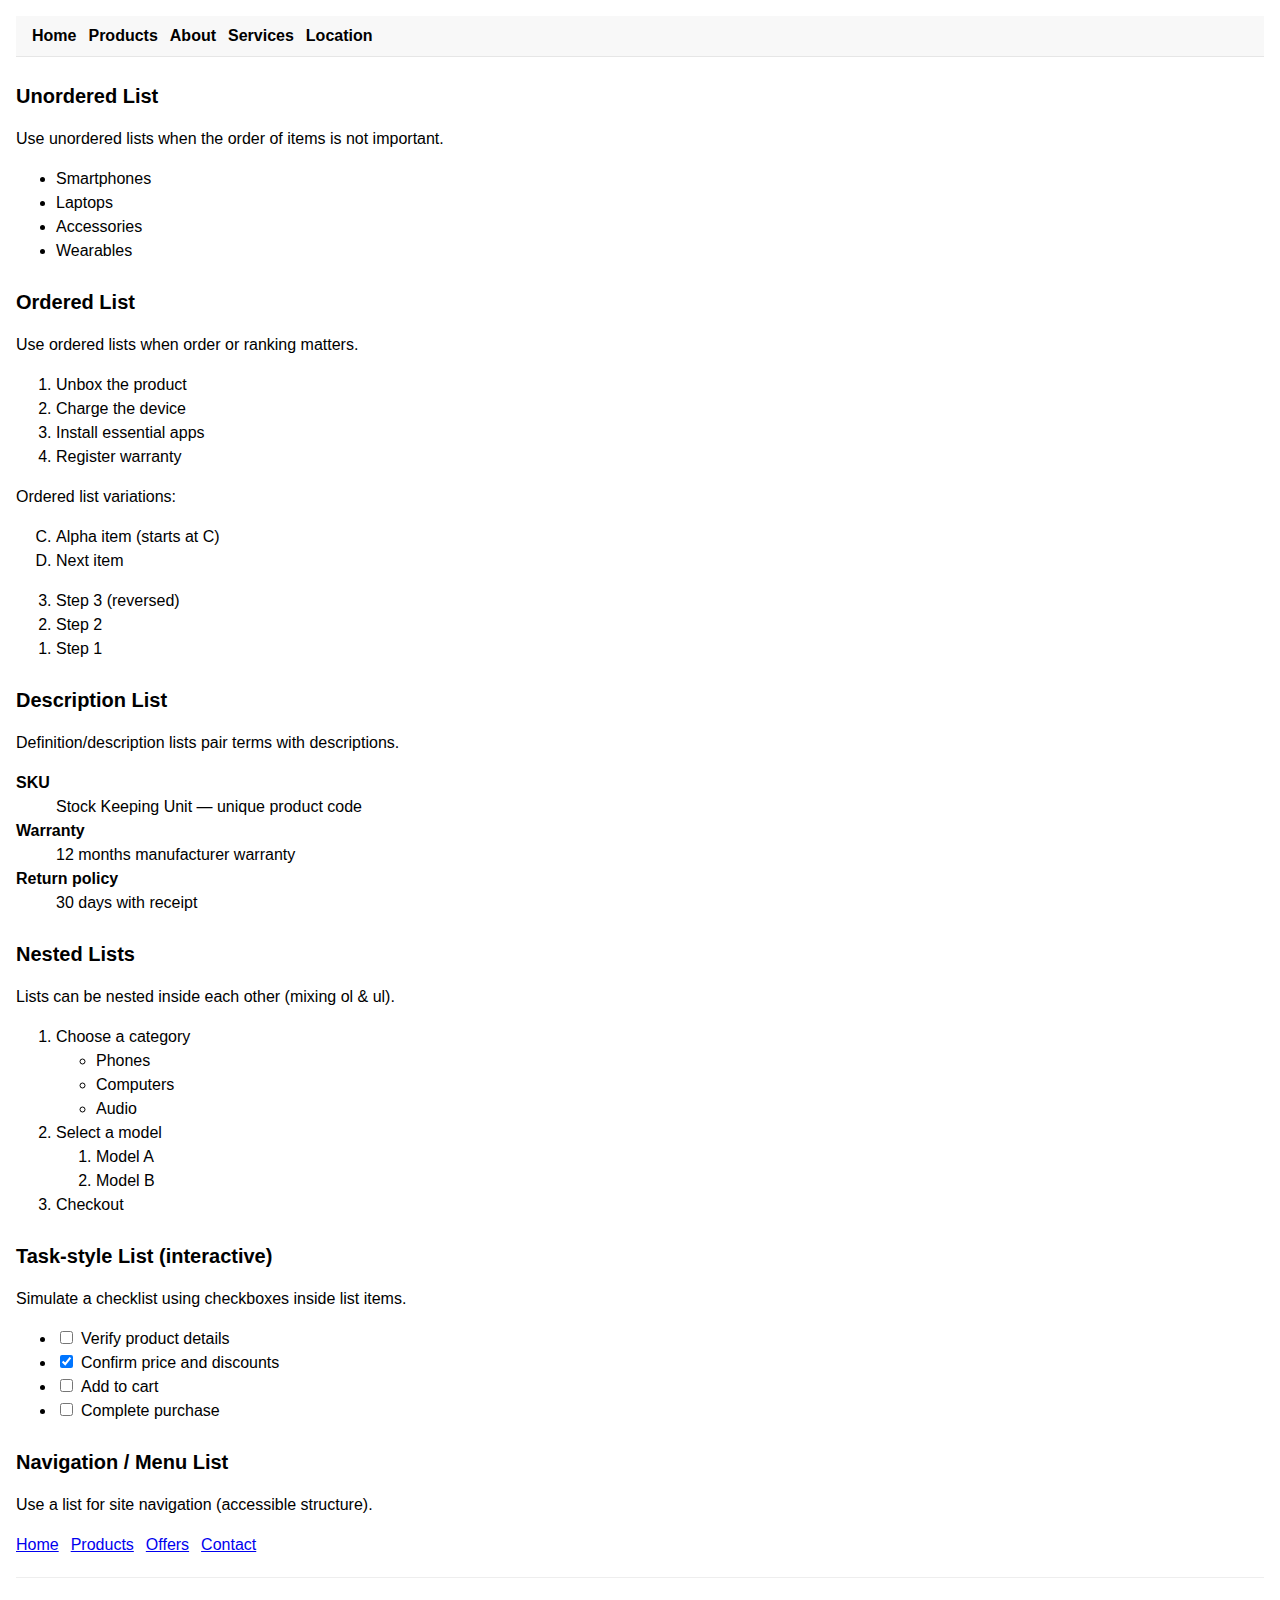
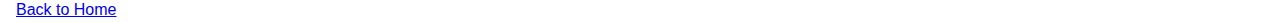
<file: about.html>
<!DOCTYPE html>
<html lang="en">
<head>
  <meta charset="utf-8">
  <meta name="viewport" content="width=device-width, initial-scale=1">
  <title>About — AllanStore List Examples</title>
  <link rel="icon" type="image/png" href="assets/images/about.png">
  <link rel="stylesheet" href="css/main.css">
  <link rel="stylesheet" href="css/about.css">
</head>
<body>
  <nav class="top-nav" aria-label="Main navigation">
    <ul>
      <li><a href="index.html">Home</a></li>
      <li><a href="products.html">Products</a></li>
      <li><a href="about.html">About</a></li>
      <li><a href="services.html">Services</a></li>
      <li><a href="location.html">Location</a></li>
    </ul>
  </nav>
  <header>

    <h1>Unordered List</h1>
  </header>
  <section>
    <p>Use unordered lists when the order of items is not important.</p>
    <ul>
      <li>Smartphones</li>
      <li>Laptops</li>
      <li>Accessories</li>
      <li>Wearables</li>
    </ul>
  </section>

  <h1>Ordered List</h1>
  <section>
    <p>Use ordered lists when order or ranking matters.</p>
    <ol>
      <li>Unbox the product</li>
      <li>Charge the device</li>
      <li>Install essential apps</li>
      <li>Register warranty</li>
    </ol>

    <p>Ordered list variations:</p>
    <ol type="A" start="3">
      <li>Alpha item (starts at C)</li>
      <li>Next item</li>
    </ol>

    <ol reversed>
      <li>Step 3 (reversed)</li>
      <li>Step 2</li>
      <li>Step 1</li>
    </ol>
  </section>

  <h1>Description List</h1>
  <section>
    <p>Definition/description lists pair terms with descriptions.</p>
    <dl>
      <dt>SKU</dt>
      <dd>Stock Keeping Unit — unique product code</dd>

      <dt>Warranty</dt>
      <dd>12 months manufacturer warranty</dd>

      <dt>Return policy</dt>
      <dd>30 days with receipt</dd>
    </dl>
  </section>

  <h1>Nested Lists</h1>
  <section>
    <p>Lists can be nested inside each other (mixing ol &amp; ul).</p>
    <ol>
      <li>Choose a category
        <ul>
          <li>Phones</li>
          <li>Computers</li>
          <li>Audio</li>
        </ul>
      </li>
      <li>Select a model
        <ol>
          <li>Model A</li>
          <li>Model B</li>
        </ol>
      </li>
      <li>Checkout</li>
    </ol>
  </section>

  <h1>Task-style List (interactive)</h1>
  <section>
    <p>Simulate a checklist using checkboxes inside list items.</p>
    <ul class="task-list">
      <li><label><input type="checkbox">Verify product details</label></li>
      <li><label><input type="checkbox" checked>Confirm price and discounts</label></li>
      <li><label><input type="checkbox">Add to cart</label></li>
      <li><label><input type="checkbox">Complete purchase</label></li>
    </ul>
  </section>

  <h1>Navigation / Menu List</h1>
  <section>
    <p>Use a list for site navigation (accessible structure).</p>
    <nav aria-label="Main navigation">
      <ul>
        <li><a href="index.html">Home</a></li>
        <li><a href="#">Products</a></li>
        <li><a href="#">Offers</a></li>
        <li><a href="#">Contact</a></li>
      </ul>
    </nav>
  </section>

  <hr>
  <p><a href="index.html">Back to Home</a></p>
</body>
</html>
</file>
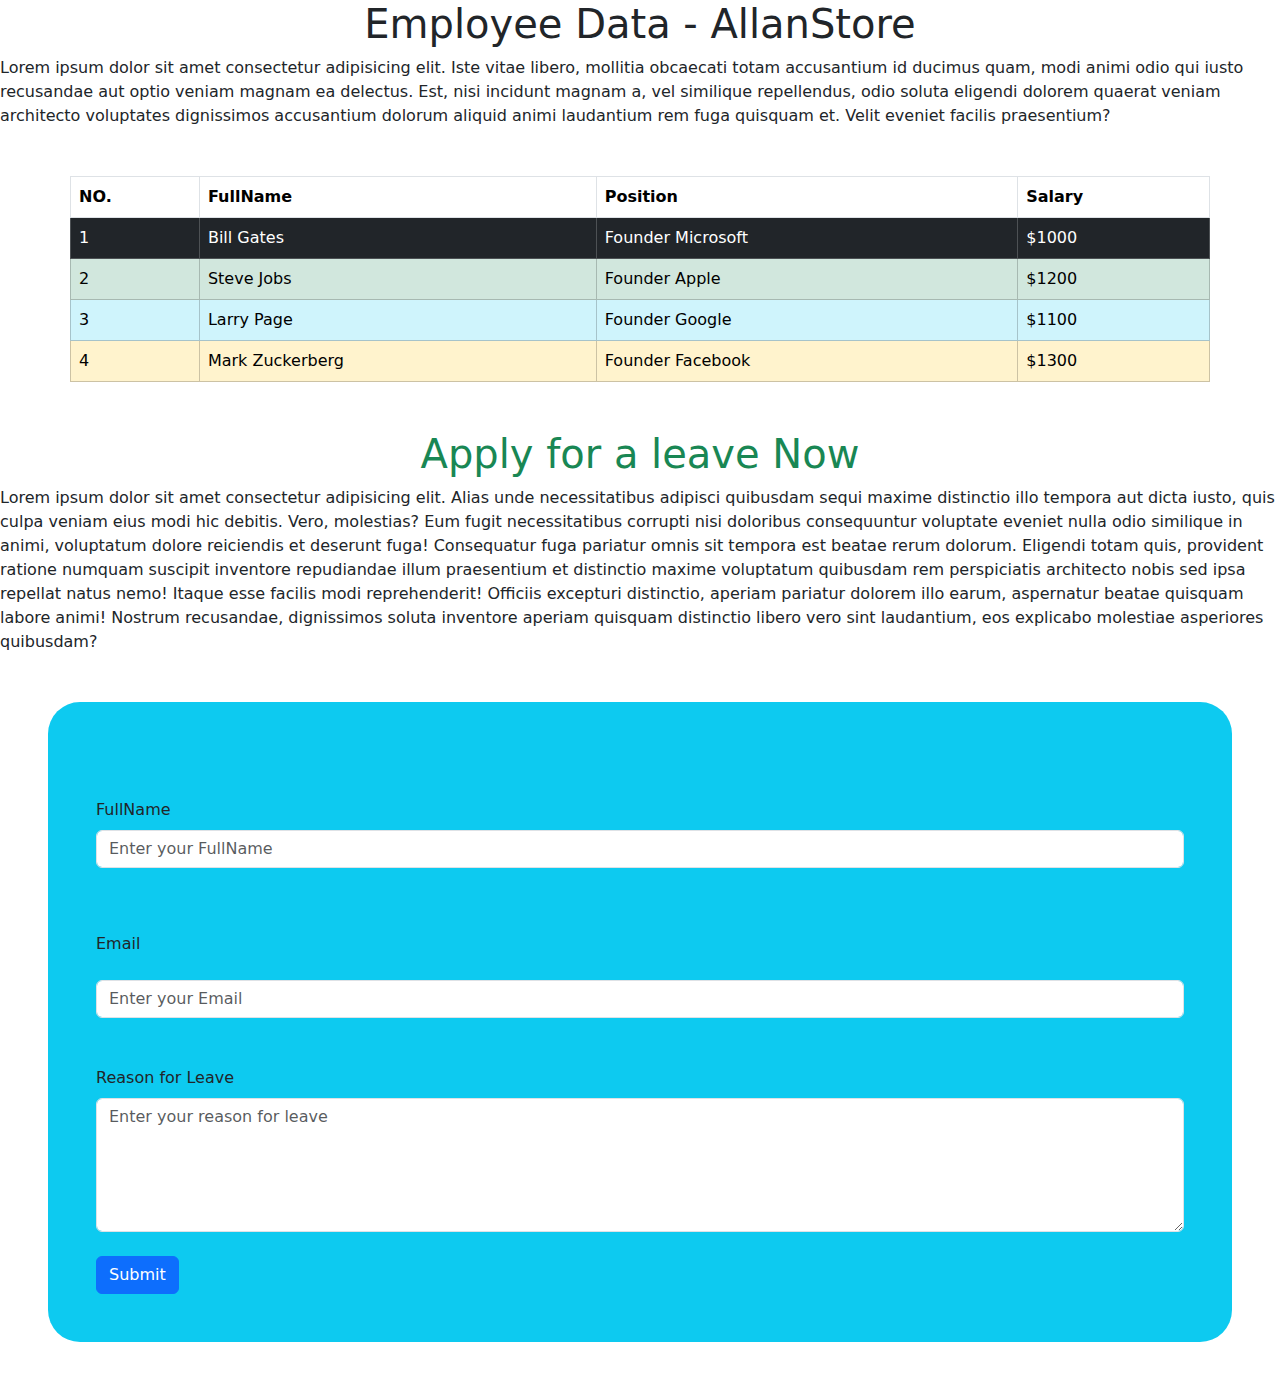
<file: employee.html>
<!DOCTYPE html>
<html lang="en">
<head>
    <meta charset="UTF-8">
    <meta name="viewport" content="width=device-width, initial-scale=1.0">
    <title>Employee Data - AllanStore</title>
    <link rel="stylesheet" href="bootstrap/css/bootstrap.min.css">
    <script src="bootstrap/js/bootstrap.min.js"></script>
</head>
<body>
    <h1 class="text-center">Employee Data - AllanStore</h1>
    Lorem ipsum dolor sit amet consectetur adipisicing elit. Iste vitae libero, mollitia obcaecati totam accusantium id ducimus quam, modi animi odio qui iusto recusandae aut optio veniam magnam ea delectus.
    Est, nisi incidunt magnam a, vel similique repellendus, odio soluta eligendi dolorem quaerat veniam architecto voluptates dignissimos accusantium dolorum aliquid animi laudantium rem fuga quisquam et. Velit eveniet facilis praesentium?

<table  class="table table-bordered table-hover mt-5 container ">
<tr>
    <th>NO.</th>
    <th>FullName</th>
    <th>Position</th>
    <th>Salary</th>
</tr>
<tr class="table-dark">
    <td>1</td>
    <td>Bill Gates</td>
    <td>Founder Microsoft</td>
    <td>$1000</td>
</tr>
<tr class="table-success">
    <td>2</td>
    <td>Steve Jobs</td>
    <td>Founder Apple</td>
    <td>$1200</td>
</tr>
<tr class="table-info">
    <td>3</td>
    <td>Larry Page</td>
    <td>Founder Google</td>
    <td>$1100</td>
</tr>
<tr class="table-warning">
    <td>4</td>
    <td>Mark Zuckerberg</td>
    <td>Founder Facebook</td>
    <td>$1300</td>
</tr>


</table>

<!--bootstrap Form!-->
<h1 class="mt-5 text-center text-success">Apply for a leave Now</h1>
Lorem ipsum dolor sit amet consectetur adipisicing elit. Alias unde necessitatibus adipisci quibusdam sequi maxime distinctio illo tempora aut dicta iusto, quis culpa veniam eius modi hic debitis. Vero, molestias?
Eum fugit necessitatibus corrupti nisi doloribus consequuntur voluptate eveniet nulla odio similique in animi, voluptatum dolore reiciendis et deserunt fuga! Consequatur fuga pariatur omnis sit tempora est beatae rerum dolorum.
Eligendi totam quis, provident ratione numquam suscipit inventore repudiandae illum praesentium et distinctio maxime voluptatum quibusdam rem perspiciatis architecto nobis sed ipsa repellat natus nemo! Itaque esse facilis modi reprehenderit!
Officiis excepturi distinctio, aperiam pariatur dolorem illo earum, aspernatur beatae quisquam labore animi! Nostrum recusandae, dignissimos soluta inventore aperiam quisquam distinctio libero vero sint laudantium, eos explicabo molestiae asperiores quibusdam?

<form action="" class="m-5 bg-info p-5 rounded-5">
<div>
    <label class="mt-5 form-label" for="fullname">FullName</label>
<input type="text" class="form-control mb-3" id="fullname" placeholder="Enter your FullName">
</div>

<div>
    <label class="mt-5 form-label" for="email">Email <Address></Address></label>
<input type="email" class="form-control mb-3" id="email" placeholder="Enter your Email">
</div>

<div class="mt-5">
    <label class="form-label" for="reason">Reason for Leave</label>
    <textarea class="form-control" id="reason" rows="5" placeholder="Enter your reason for leave"></textarea>
</div>

<button class="mt-4 btn btn-primary" type="submit">Submit</button>



</form>

</body>
</html>
</file>
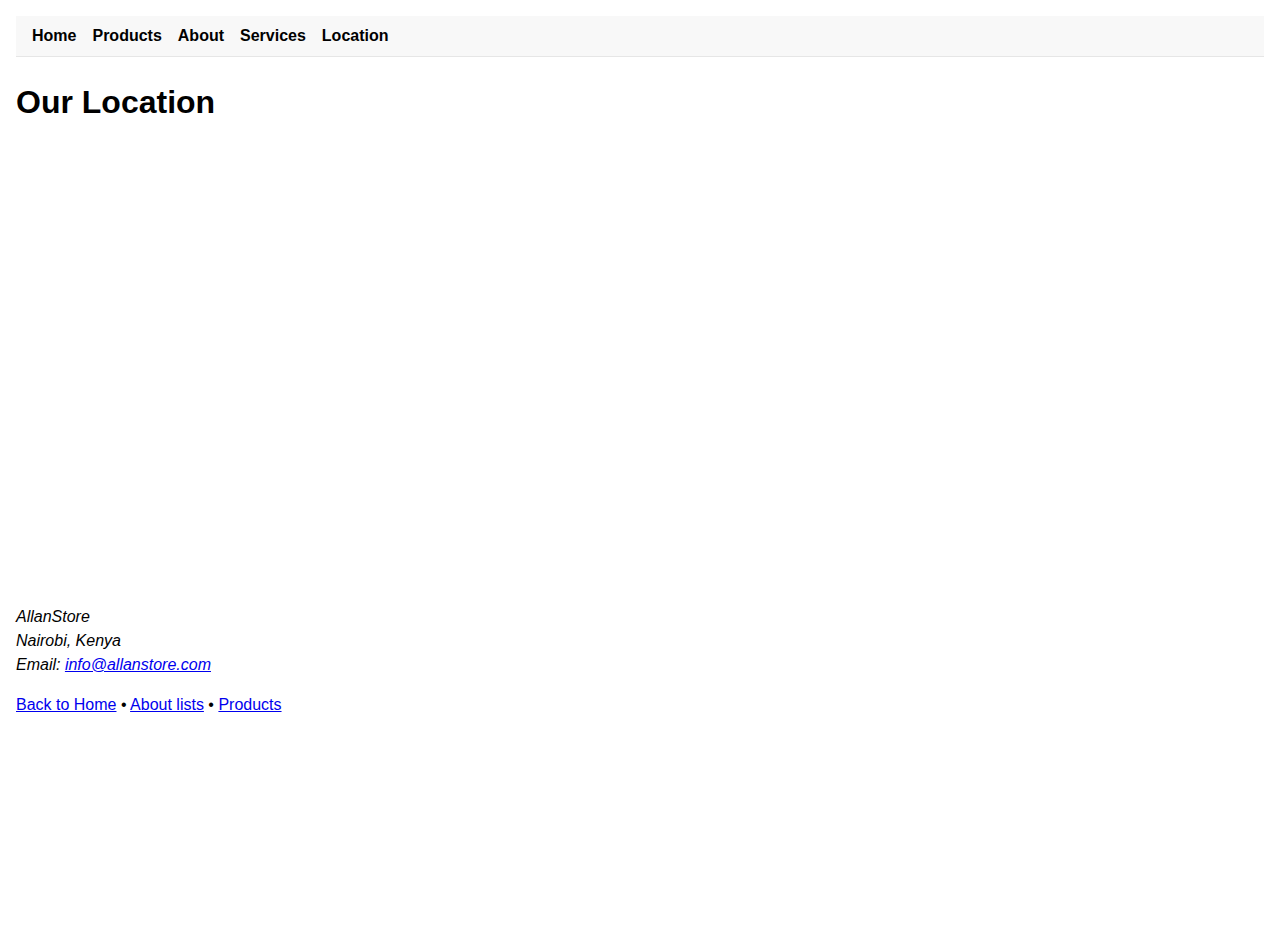
<file: location.html>
<!DOCTYPE html>
<html lang="en">
<head>
  <meta charset="utf-8">
  <meta name="viewport" content="width=device-width, initial-scale=1">
  <title>Location — AllanStore</title>
  <link rel="icon" type="image/png" href="assets/images/location.png">
  <link rel="stylesheet" href="css/main.css">
</head>
<body>
  <nav class="top-nav" aria-label="Main navigation">
    <ul>
      <li><a href="index.html">Home</a></li>
      <li><a href="products.html">Products</a></li>
      <li><a href="about.html">About</a></li>
      <li><a href="services.html">Services</a></li>
      <li><a href="location.html">Location</a></li>
    </ul>
  </nav>
  <h1>Our Location</h1>

  <section class="map-container" aria-labelledby="map-heading">
    <h2 id="map-heading" style="display:none">Map showing AllanStore location</h2>

    <!-- Embedded map centered on Nairobi, Kenya. Using a generic embed query so no API key is required. -->
    <iframe
      class="map-frame"
      title="AllanStore location map (Nairobi, Kenya)"
      src="https://www.google.com/maps?q=Nairobi+Kenya&output=embed"
      allowfullscreen="" loading="lazy">
    </iframe>

    <address>
      AllanStore<br>
      Nairobi, Kenya<br>
      Email: <a href="mailto:info@allanstore.com">info@allanstore.com</a>
    </address>
  </section>

  <p><a href="index.html">Back to Home</a> • <a href="about.html">About lists</a> • <a href="products.html">Products</a></p>
</body>
</html>
</file>
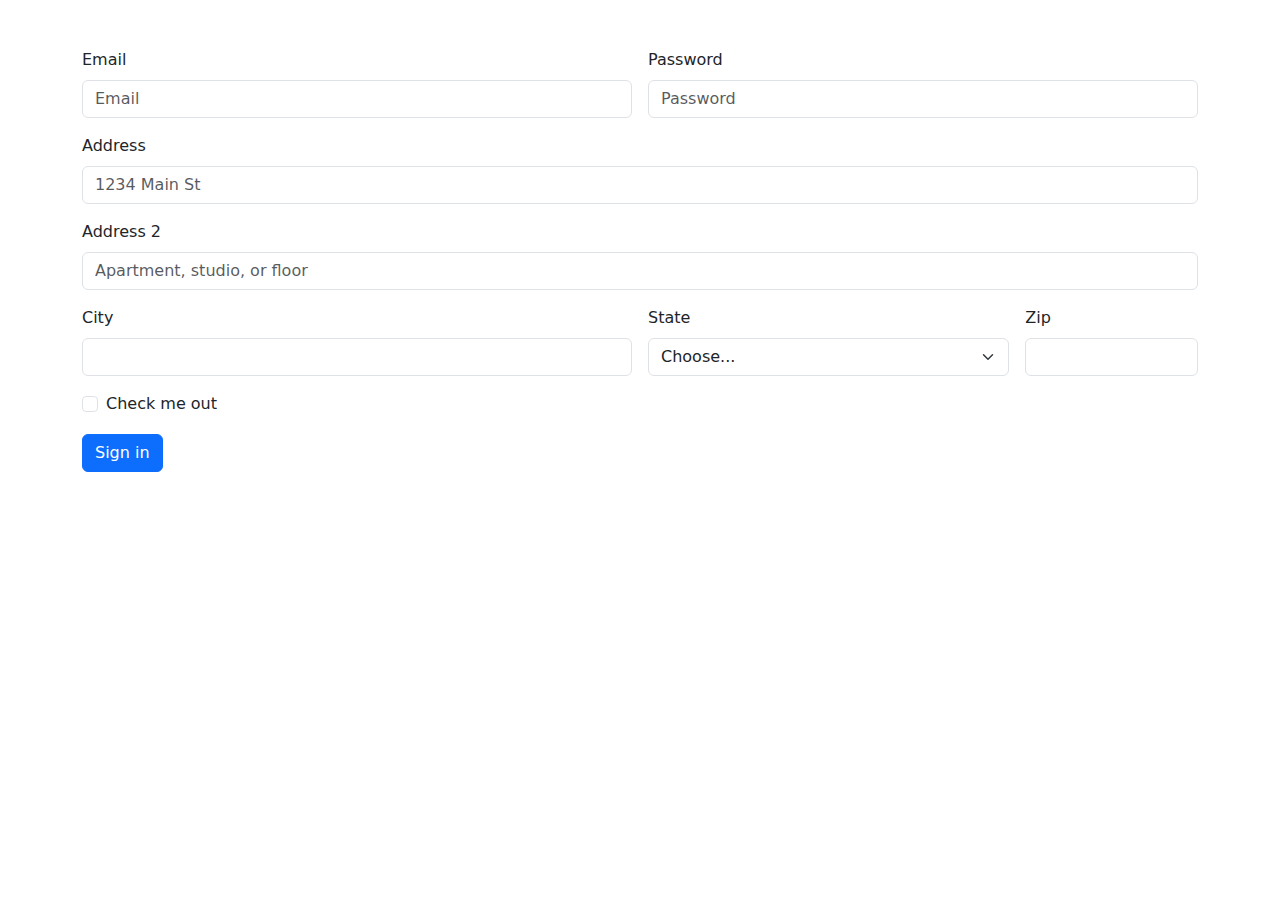
<file: login.html>
<!DOCTYPE html>
<html lang="en">
<head>
    <meta charset="UTF-8">
    <meta name="viewport" content="width=device-width, initial-scale=1.0">
    <title>Login - AllanStore</title>
    
    <link href="bootstrap/css/bootstrap.min.css" rel="stylesheet">

    <script src="bootstrap/js/bootstrap.bundle.min.js"></script>
</head>
<body>
    <div class="container mt-5">
        <form class="row g-3">
            <div class="col-md-6">
                <label for="inputEmail" class="form-label">Email</label>
                <input type="email" class="form-control" id="inputEmail" placeholder="Email">
            </div>
            <div class="col-md-6">
                <label for="inputPassword" class="form-label">Password</label>
                <input type="password" class="form-control" id="inputPassword" placeholder="Password">
            </div>
            <div class="col-12">
                <label for="inputAddress" class="form-label">Address</label>
                <input type="text" class="form-control" id="inputAddress" placeholder="1234 Main St">
            </div>
            <div class="col-12">
                <label for="inputAddress2" class="form-label">Address 2</label>
                <input type="text" class="form-control" id="inputAddress2" placeholder="Apartment, studio, or floor">
            </div>
            <div class="col-md-6">
                <label for="inputCity" class="form-label">City</label>
                <input type="text" class="form-control" id="inputCity">
            </div>
            <div class="col-md-4">
                <label for="inputState" class="form-label">State</label>
                <select id="inputState" class="form-select">
                    <option selected disabled>Choose...</option>
                    <option>Kenya</option>
                    <option value="">Tanzania</option>
                    <option value="">Uganda</option>
                    <option value="">Rwanda</option>
                </select>
            </div>
            <div class="col-md-2">
                <label for="inputZip" class="form-label">Zip</label>
                <input type="text" class="form-control" id="inputZip">
            </div>
            <div class="col-12">
                <div class="form-check">
                    <input class="form-check-input" type="checkbox" id="gridCheck">
                    <label class="form-check-label" for="gridCheck">
                        Check me out
                    </label>
                </div>
            </div>
            <div class="col-12">
                <button type="submit" class="btn btn-primary">Sign in</button>
            </div>
        </form>
    </div>
</body>
</html>

</body>
</html>
</file>
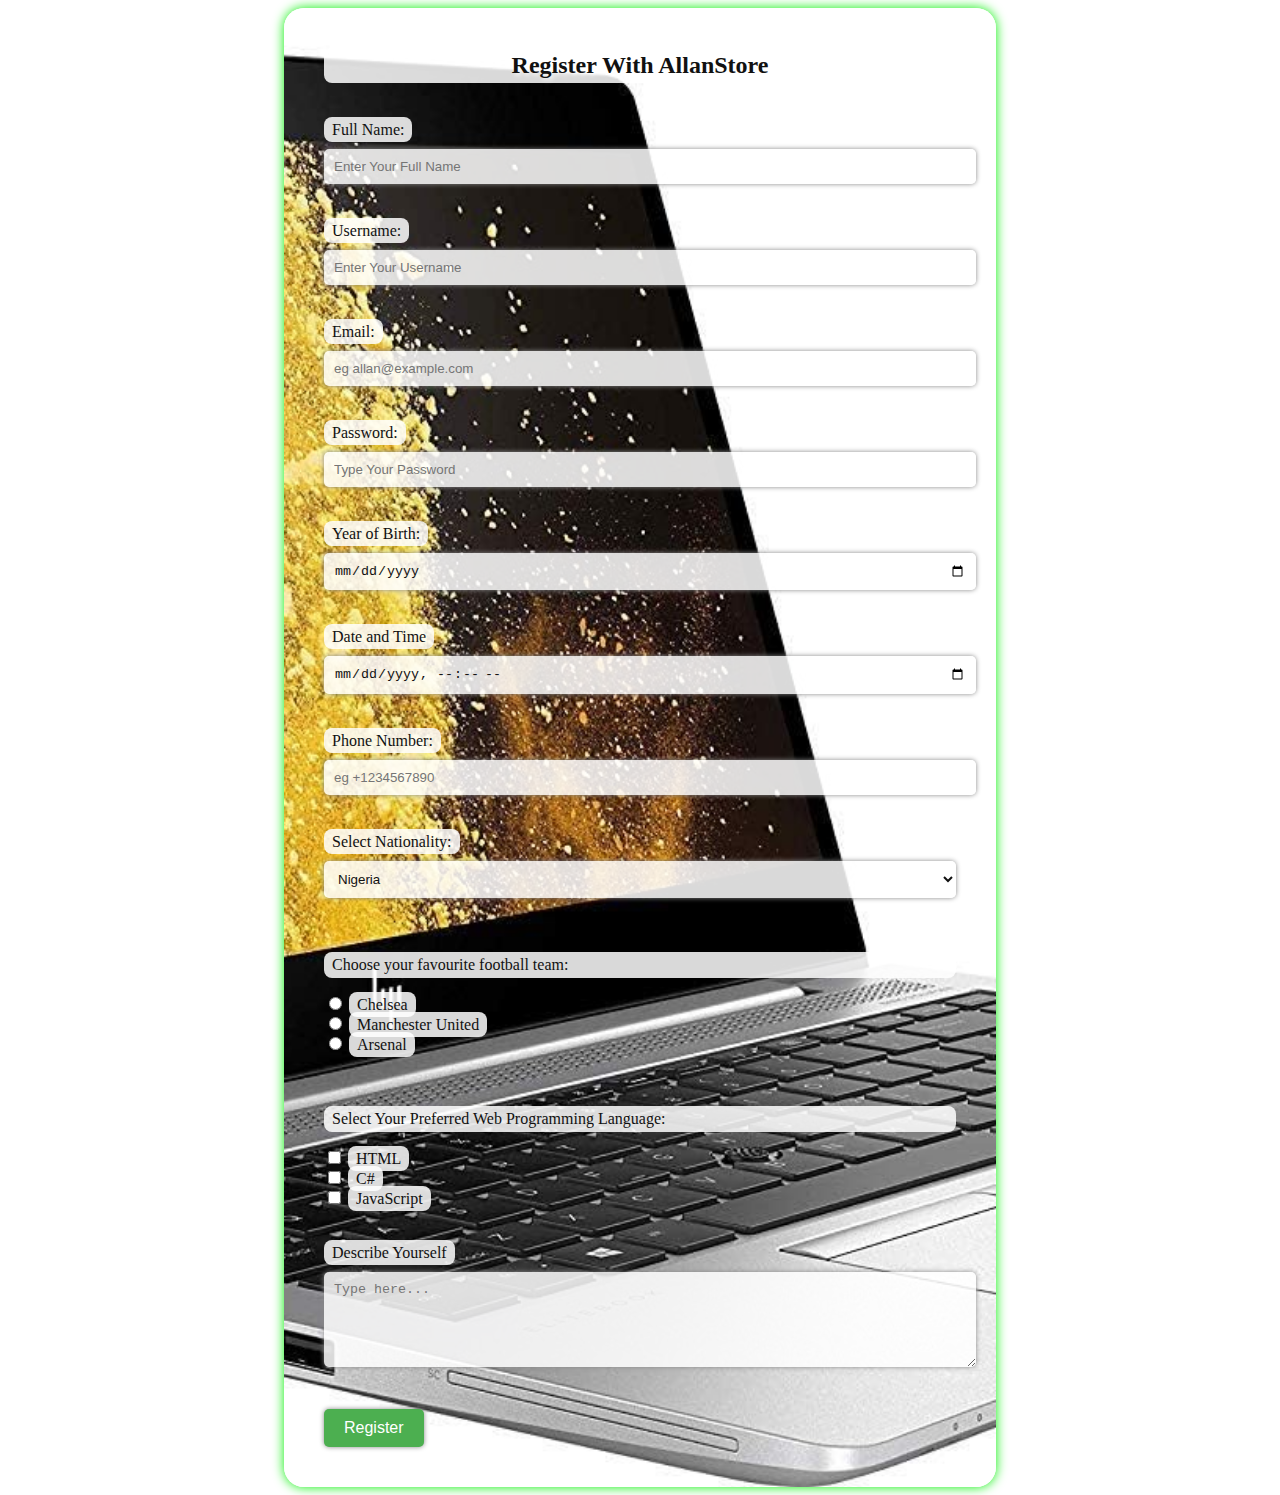
<file: register.html>
<!DOCTYPE html>
<html lang="en">
<head>
    <meta charset="UTF-8">
    <meta name="viewport" content="width=device-width, initial-scale=1.0">
    <title>Register Page AllanStore</title>
    <link rel="stylesheet" href="css/register.css">
</head>
<body>
    <form action="">

<legend>Register With AllanStore</legend>
<br>
<label for="fullname">Full Name:</label>
<input type="text" placeholder="Enter Your Full Name" id="fullname" name="fullname" required>
<br><br>
<label for="username">Username:</label>
<input type="text" placeholder="Enter Your Username" id="username" name="username" required>
<br><br>
<label for="email">Email:</label>
<input type="email" placeholder="eg allan@example.com" id="email" name="email" required>
<br><br>
<label for="password">Password:</label>
<input type="password" placeholder="Type Your Password" id="password" name="password" required>
<br><br>
<label for="yob">Year of Birth:</label>
<input type="date" placeholder="Enter Your Year of Birth" id="yob" name="yob" required>
<br><br>
<label for="Date and Time">Date and Time</label>
<input type="datetime-local" id="datetime" name="datetime">
<br><br>
<label for="phone">Phone Number:</label>
<input type="tel" placeholder="eg +1234567890" id="phone" name="phone" required>
<br><br>
<label for="location">Select Nationality:</label>
<select id="location" name="location" required>
    <option value="" disabled >Select Your Nationality</option>
    <option value="nigeria">Nigeria</option>
    <option value="ghana">Ghana</option>
    <option value="kenya">Kenya</option>
    <option value="south_africa">South Africa</option>
</select>
<br><br>
<p>Choose your favourite football team:</p>
<input type="radio" id="chelsea" name="football_team" value="team1" required>
<label for="chelsea">Chelsea</label><br>
<input type="radio" id="manu" name="football_team" value="team2">
<label for="manu">Manchester United</label><br>
<input type="radio" id="arsenal" name="football_team" value="team3">
<label for="arsenal">Arsenal</label><br>
<br><br>
<p>Select Your Preferred Web Programming Language:</p>
<input type="checkbox" id="html" name="language" value="html">
<label for="html">HTML</label><br>
<input type="checkbox" id="csharp" name="language" value="csharp">
<label for="csharp">C#</label><br>
<input type="checkbox" id="javascript" name="language" value="javascript">
<label for="javascript">JavaScript</label><br>
<br><br>
<label for="message">Describe Yourself</label> <br>
<textarea name="" id="" cols="40" rows="5" placeholder="Type here..."></textarea>
<br><br>

<button type="submit">Register</button>
</form>




    
</body>
</html>
</file>
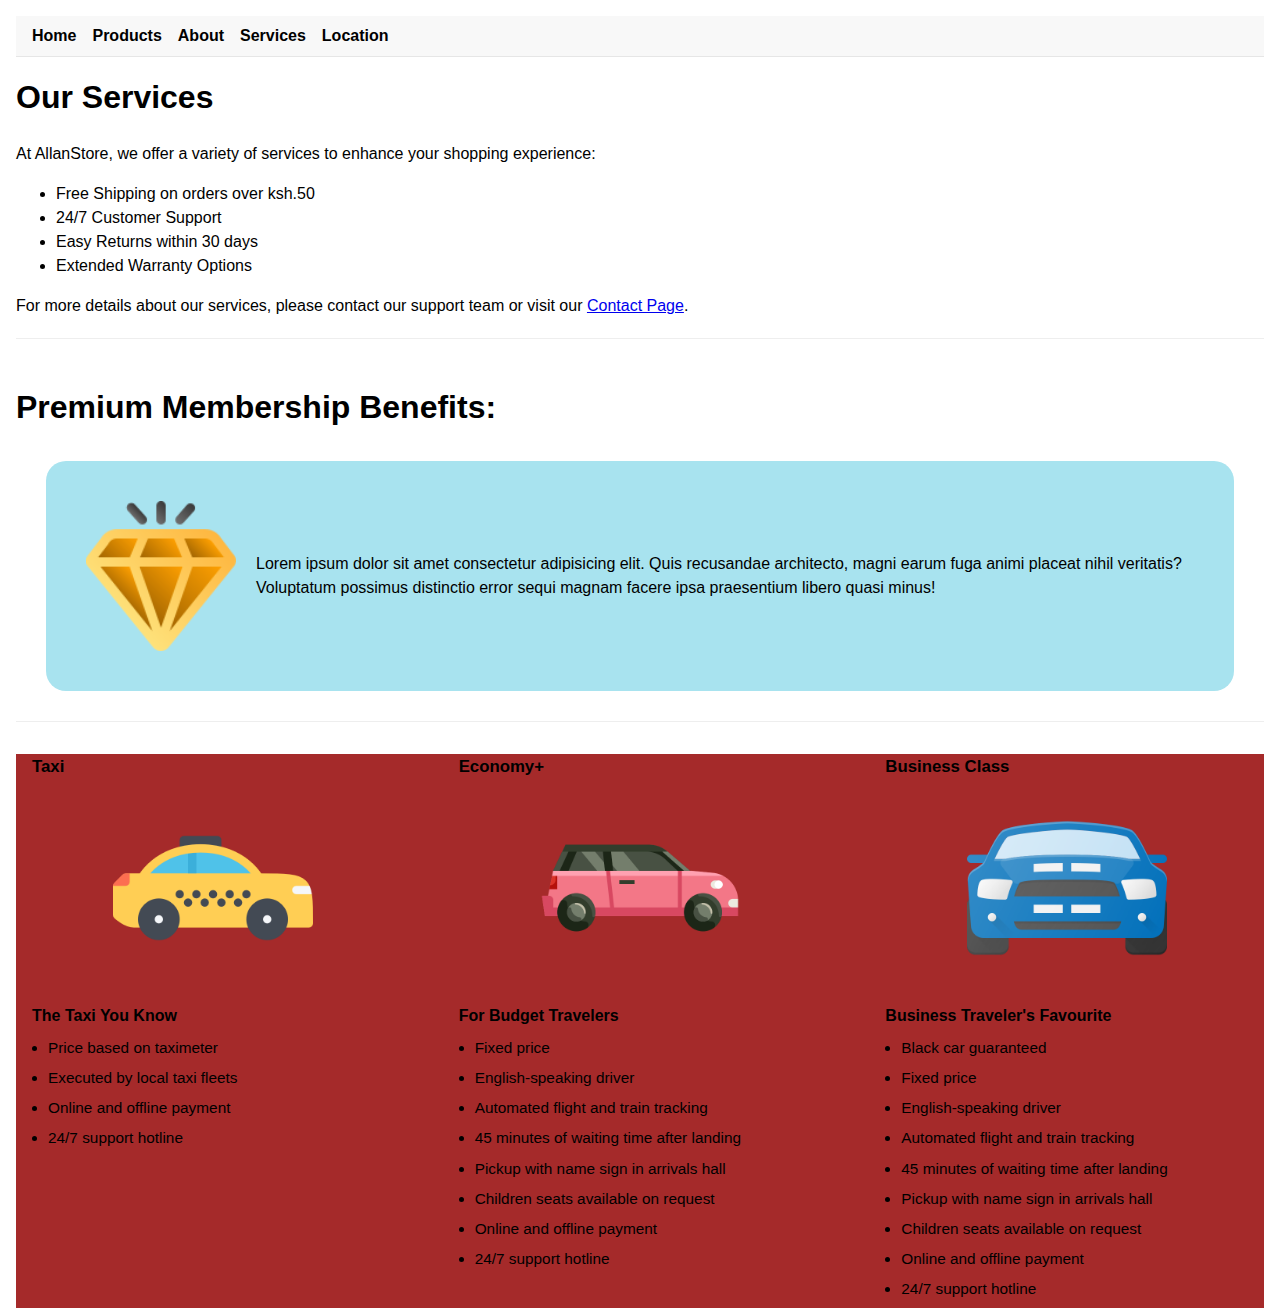
<file: services.html>
<!DOCTYPE html>
<html lang="en">
<head>
    <meta charset="UTF-8">
    <meta name="viewport" content="width=device-width, initial-scale=1.0">
    <title>Services Page AllanStore</title>
    <link rel="icon" type="image/png" href="assets/images/services.png">
    <link rel="stylesheet" href="css/main.css">
    <link rel="stylesheet" href="css/services.css">
</head>
<body>
    <nav class="top-nav" aria-label="Main navigation">
        <ul>
            <li><a href="index.html">Home</a></li>
            <li><a href="products.html">Products</a></li>
            <li><a href="about.html">About</a></li>
            <li><a href="services.html">Services</a></li>
            <li><a href="location.html">Location</a></li>
        </ul>
    </nav>
    <h1>Our Services</h1>
    <p>At AllanStore, we offer a variety of services to enhance your shopping experience:</p>
    <ul>
        <li>Free Shipping on orders over ksh.50</li>
        <li>24/7 Customer Support</li>
        <li>Easy Returns within 30 days</li>
        <li>Extended Warranty Options</li>
    </ul>
    <p>For more details about our services, please contact our support team or visit our <a href="contact.html">Contact Page</a>.</p>
    <hr>
    <br>
    <h1>Premium Membership Benefits:</h1>
    <div id="vip">
        <img src="assets/images/vip.png" alt="Premium Membership">
<p>Lorem ipsum dolor sit amet consectetur adipisicing elit. Quis recusandae architecto, magni earum fuga animi placeat nihil veritatis? Voluptatum possimus distinctio error sequi magnam facere ipsa praesentium libero quasi minus!</p>
        </div>
        <hr>

        <div class="cars-div" aria-label="Service levels">
        <div class="cars">
                <h3>Taxi</h3>
                <img src="assets/images/taxi.png" alt="Taxi service">
                <p class="subtitle">The Taxi You Know</p>
                <ul>
                    <li>Price based on taximeter</li>
                    <li>Executed by local taxi fleets</li>
                    <li>Online and offline payment</li>
                    <li>24/7 support hotline</li>
                </ul>
            </div>

            <div class="cars">
                <h3>Economy+</h3>
                <img src="assets/images/economy.png" alt="Economy+">
                <p class="subtitle">For Budget Travelers</p>
                <ul>
                    <li>Fixed price</li>
                    <li>English-speaking driver</li>
                    <li>Automated flight and train tracking</li>
                    <li>45 minutes of waiting time after landing</li>
                    <li>Pickup with name sign in arrivals hall</li>
                    <li>Children seats available on request</li>
                    <li>Online and offline payment</li>
                    <li>24/7 support hotline</li>
                </ul>
            </div>

            <div class="cars">
                <h3>Business Class</h3>
                <img src="assets/images/business.png" alt="Business class">
                <p class="subtitle">Business Traveler's Favourite</p>
                <ul>
                    <li>Black car guaranteed</li>
                    <li>Fixed price</li>
                    <li>English-speaking driver</li>
                    <li>Automated flight and train tracking</li>
                    <li>45 minutes of waiting time after landing</li>
                    <li>Pickup with name sign in arrivals hall</li>
                    <li>Children seats available on request</li>
                    <li>Online and offline payment</li>
                    <li>24/7 support hotline</li>
                </ul>
            </div>
        </div>
    
</body>
</html>
</file>
<file: css/main.css>
/* Global site styles for AllanStore */
:root {
	--brand-color: #0066cc;
	--text-color: #000; /* use true black for all primary text */
	--muted: #000; /* lists and muted text use black as requested */
}

html, body {
	height: 100%;
}

body {
	font-family: "Segoe UI", Roboto, Arial, sans-serif;
	line-height: 1.5;
	padding: 1rem;
	color: var(--text-color);
	margin: 0;
}

/* Top navigation */
.top-nav {
	background: #f8f8f8;
	border-bottom: 1px solid #e6e6e6;
	padding: 0.5rem 1rem;
	margin-bottom: 1rem;
}
.top-nav ul { list-style: none; margin: 0; padding: 0; display: flex; gap: 1rem; align-items: center; }
.top-nav a { color: var(--text-color); text-decoration: none; font-weight: 600; }
.top-nav a:hover { text-decoration: underline; }
.top-nav .active { color: var(--brand-color); }

/* Images */
img { max-width: 100%; height: auto; display: block; }

/* Store details (descriptive list) */
section[aria-labelledby="store-details"] dl {
	display: grid;
	grid-template-columns: 160px 1fr;
	gap: 0.25rem 1rem;
	align-items: start;
	margin: 0.5rem 0 0 0;
	padding: 0;
}
section[aria-labelledby="store-details"] dt { font-weight: 700; margin: 0; }
section[aria-labelledby="store-details"] dd { margin: 0 0 0.5rem 0; }
section[aria-labelledby="store-details"] dd a { color: var(--brand-color); text-decoration: none; }
section[aria-labelledby="store-details"] dd a:hover { text-decoration: underline; }

/* Map */
.map-frame { width: 100%; height: 450px; border: 0; }

/* Product grid */
.products { display: grid; grid-template-columns: repeat(auto-fit, minmax(180px, 1fr)); gap: 1rem; }
.product { border: 1px solid #e0e0e0; padding: 0.5rem; border-radius: 6px; text-align: center; background: #fff; }
.product img { max-width: 100%; height: 120px; object-fit: cover; display: block; margin: 0 auto 0.5rem; }
.price { color: var(--brand-color); font-weight: 700; }

/* Utility container */
.container { max-width: 1000px; margin: 0 auto; }

/* Footer / small links */
hr { border: none; border-top: 1px solid #eee; margin: 1.25rem 0; }
</file>
<file: css/about.css>
/* Styles specific to about.html list examples */
h1 { font-size: 1.25rem; margin-top: 1.5rem; }
section { margin-bottom: 1rem; }
.task-list input[type="checkbox"] { margin-right: 0.5rem; }
dl { margin: 0.5rem 0 1rem 0; }
dt { font-weight: 700; }

/* small tweaks for navigation list example */
nav[aria-label="Main navigation"] ul { display: flex; gap: 0.75rem; padding: 0; margin: 0; list-style: none; }
</file>
<file: css/register.css>
form {
    background: url('../assets/images/laptop1.jpg') center/cover no-repeat;
    width: 50%;
    margin:  auto;
    padding: 40px;
    border-radius: 20px;
    box-shadow: 0 0 12px #04f004;
    color: #111;
    position: relative;
}

form > * {
    background: rgba(255,255,255,0.85);
    border-radius: 8px;
    padding: 4px 8px;
}

legend {
    font-size: 1.5rem;
    font-weight: bold;
    margin-bottom: 20px;
    color: #111;
    text-align: center;
    text-shadow: 2px 2px 4px #fff;
}
input[type="text"], input[type="email"], input[type="password"], input[type="tel"],input[type="date"],input[type="datetime-local"],input[type="number"], select, textarea {
    width: 100%;
    padding: 10px;
    margin: 10px 0 20px 0;
    border: none;
    border-radius: 5px;
    box-shadow: 0 0 5px #888888;
    cursor: pointer;
    color: #111;
}
button {
    background-color: #4CAF50;
    color: white;
    padding: 10px 20px;
    border: none;
    border-radius: 5px;
    cursor: pointer;
    font-size: 1rem; 
    box-shadow: 0 0 5px #888888;
    display: block;
    /* margin-left: auto;p;l. */
    margin-right: auto;
}
</file>
<file: css/services.css>
/* Styles specific to services.html */
h1 { margin-top: 0; }
.services-list { margin: 0.5rem 0 1rem 0; padding-left: 1.25rem; }
.services-list li { margin-bottom: 0.5rem; }

.contact-cta { margin-top: 1rem; }

#vip {
    padding: 40px;
    margin: 30px;
    border-radius: 20px;
    background-color: #a8e3ef; /* soft blue */
    display: flex;
    align-items: center;
    gap: 1.25rem;
    color: var(--text-color);
}

#vip:hover {
    background-color: #7fd2e7;
}
#vip img {
        width: 150px;
        height: 150px;
        border-radius: 15px;
        display: block;
        margin: 0; 
}





.cars-div {
    display: grid;
    grid-template-columns: repeat(3, 1fr);
    gap: 2rem;
    margin: 2rem 0;
    align-items: start;
    background-color: brown;
}


.cars {
    background: transparent; 
    padding: 0 1rem; 
    border-radius: 0;
    box-shadow: none;
    border: none;
    text-align: left;
}

.cars img {
    display: block;
    margin: 0 auto 1rem auto; 
    width: 200px; 
    height: auto;
    object-fit: contain;
}

.cars h3 {
    text-align: left;
    margin: 0 0 0.5rem 0;
    font-size: 1.05rem;
}

.cars .subtitle { font-weight:700; margin-bottom:0.5rem; text-align:left; }

.cars ul { margin: 0; padding-left: 1rem; color: var(--text-color); }
.cars li { margin-bottom: 0.45rem; font-size: 0.96rem; }
</file>
